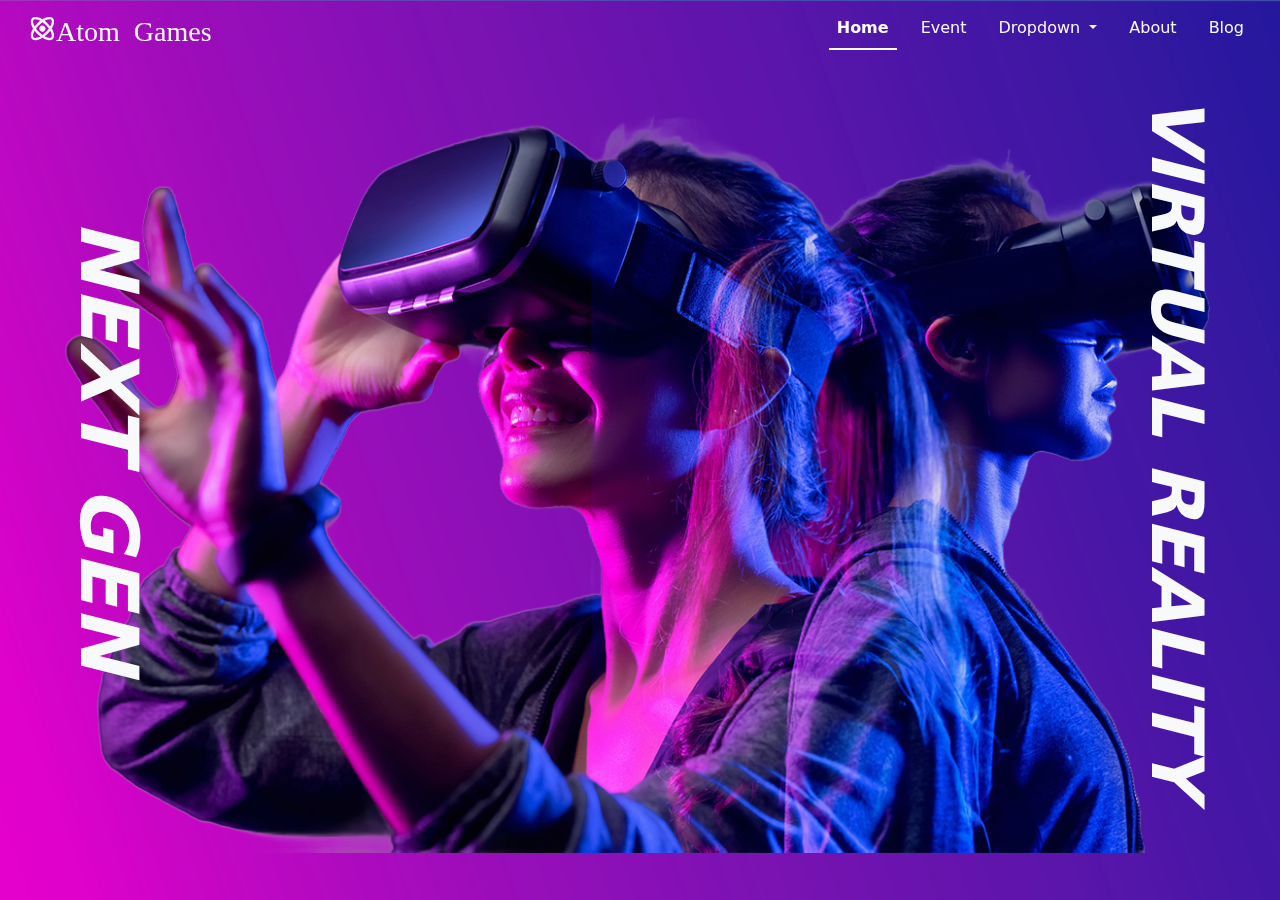
<file: project-responsive-header/index.html>
<!DOCTYPE html>
<html lang="en">
  <head>
    <meta charset="UTF-8" />
    <meta name="viewport" content="width=device-width, initial-scale=1.0" />
    <title>Responsive header</title>
    <link href="https://unpkg.com/boxicons@2.1.4/css/boxicons.min.css" rel="stylesheet" />
    <link href="https://cdn.jsdelivr.net/npm/bootstrap@5.3.3/dist/css/bootstrap.min.css" rel="stylesheet" />
    <link rel="stylesheet" href="./style.css" />
  </head>

  <body>
    <!------------------   N   A   V   I   G   A   T   I   O   N   -------------------->

    <header>
      <nav class="navbar navbar-expand-lg px-3 fixed-top z-3" data-bs-theme="dark">
        <div class="container-fluid">
          <i class="bx bx-atom navbar-brand text-capitalize text-light fs-3">atom games</i>

          <button class="navbar-toggler border-0" data-bs-toggle="collapse" data-bs-target="#my-navbar">
            <span class="navbar-toggler-icon fs-5 border-0"></span>
          </button>

          <div class="collapse navbar-collapse" id="my-navbar">
            <ul class="navbar-nav nav-underline ms-auto text-center text-capitalize">
              <li class="nav-item">
                <a href="#" class="nav-link active ">home</a>
              </li>
              <li class="nav-item">
                <a href="#" class="nav-link text-light">event</a>
              </li>
                <li class="nav-item dropdown">
                <a class="nav-link dropdown-toggle text-light" href="#" data-bs-toggle="dropdown"> Dropdown </a>
                <ul class="dropdown-menu">
                  <li><a class="dropdown-item" href="#">content-1</a></li>
                  <li><a class="dropdown-item" href="#">content-2</a></li>
                  <li><a class="dropdown-item" href="#">content-2</a></li>
                </ul>
              </li>
              <li class="nav-item">
                <a href="#" class="nav-link text-light">about</a>
              </li>
              <li class="nav-item">
                <a href="#" class="nav-link text-light">blog</a>
              </li>
            </ul>
          </div>
        </div>
      </nav>
    </header>

    <!------------------   N   A   V   I   G   A   T   I   O   N   -   E    N   D    ------------------->

    <!------------------ M   A   I   N   -   B  A   N   N   E   R -------------------->

    <div class="container-fluid">
      <div class="card bg-transparent border-0 py-0">
        <img src="./images/background-image-2.png" class="card-img img-fluid vh-100 w-100" style="object-fit: contain" alt="..." />
        <div class="card-img-overlay d-flex justify-content-between align-items-center px-5">
          <div>
            <h1 class="display-1 fw-bold text-uppercase text-light fst-italic">next gen</h1>
          </div>
          <div>
            <h1 class="display-2 fw-bold text-uppercase text-center text-light fst-italic">virtual reality</h1>
          </div>
        </div>
      </div>
    </div>
    <!------------------ M   A   I   N   -   B  A   N   N   E   R   -   E   N   D ------------------->

    <script src="https://cdn.jsdelivr.net/npm/bootstrap@5.3.3/dist/js/bootstrap.bundle.min.js"></script>
  </body>
</html>
</file>
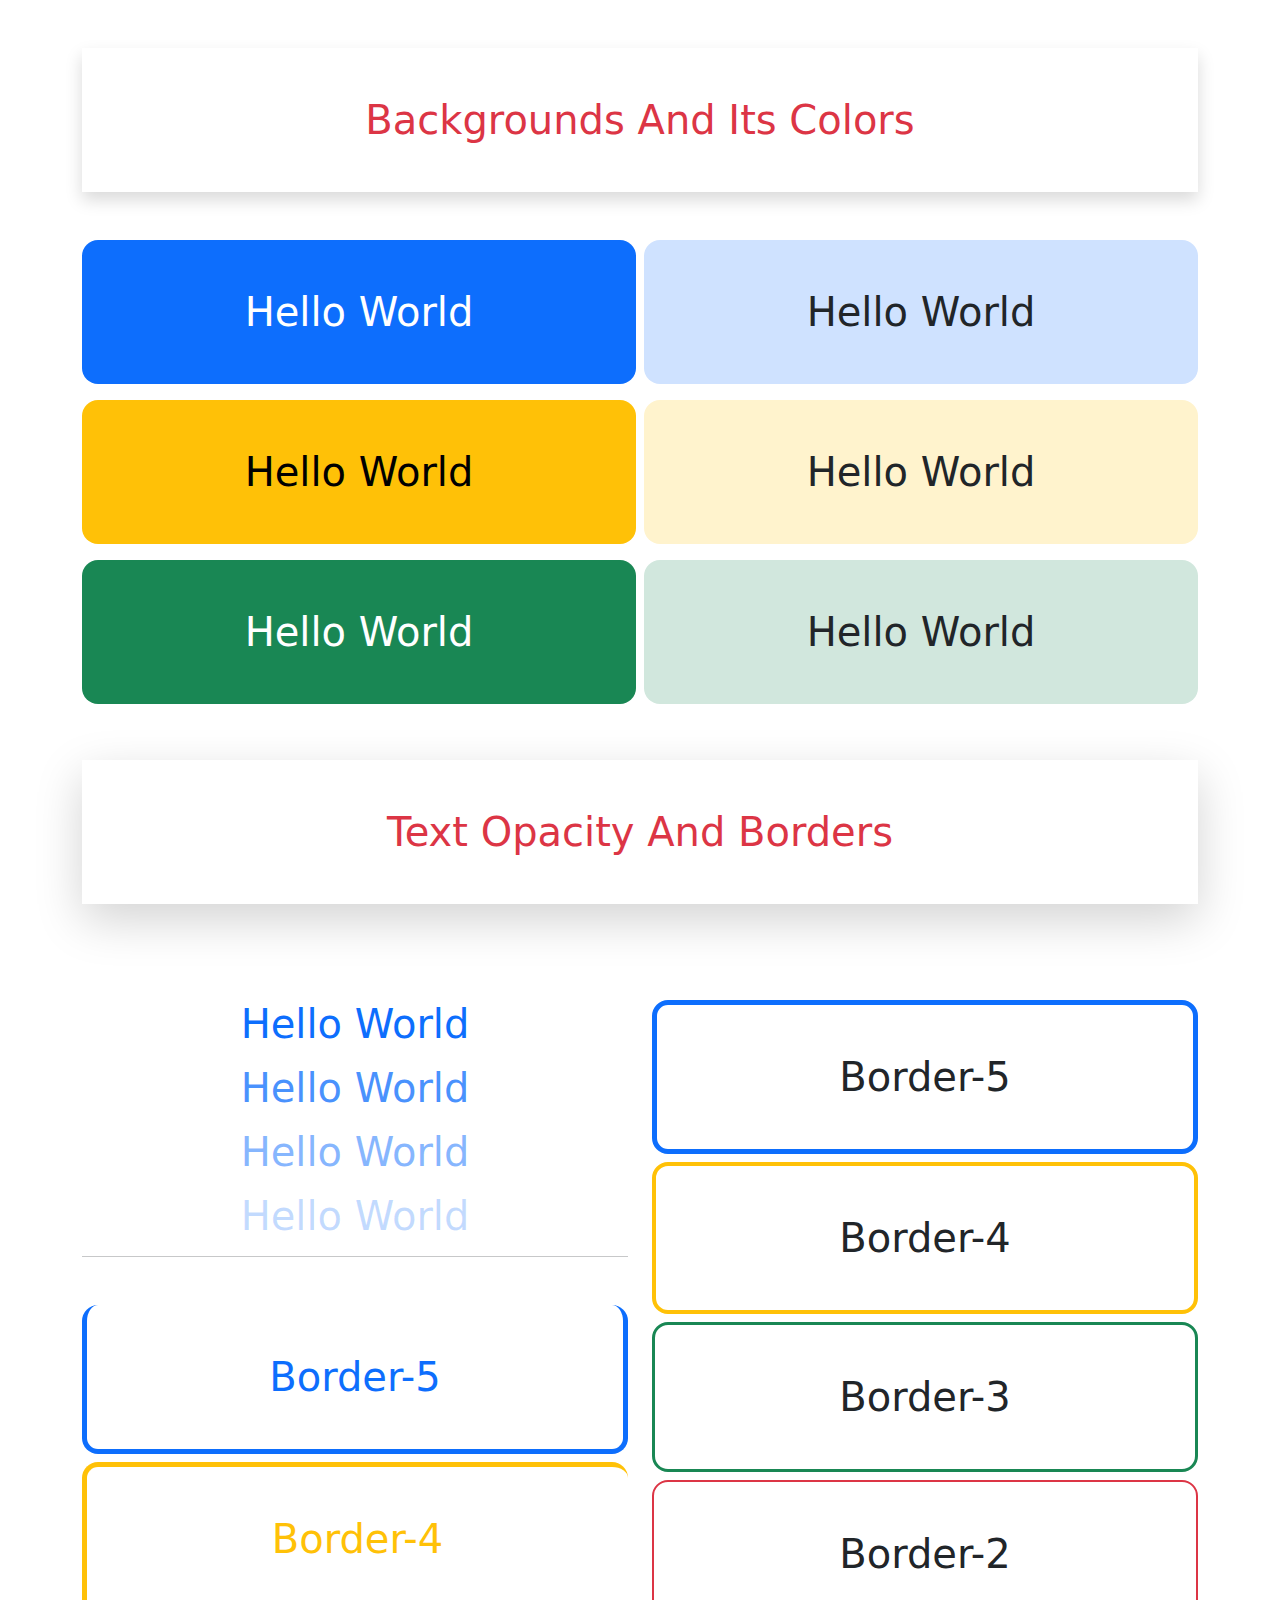
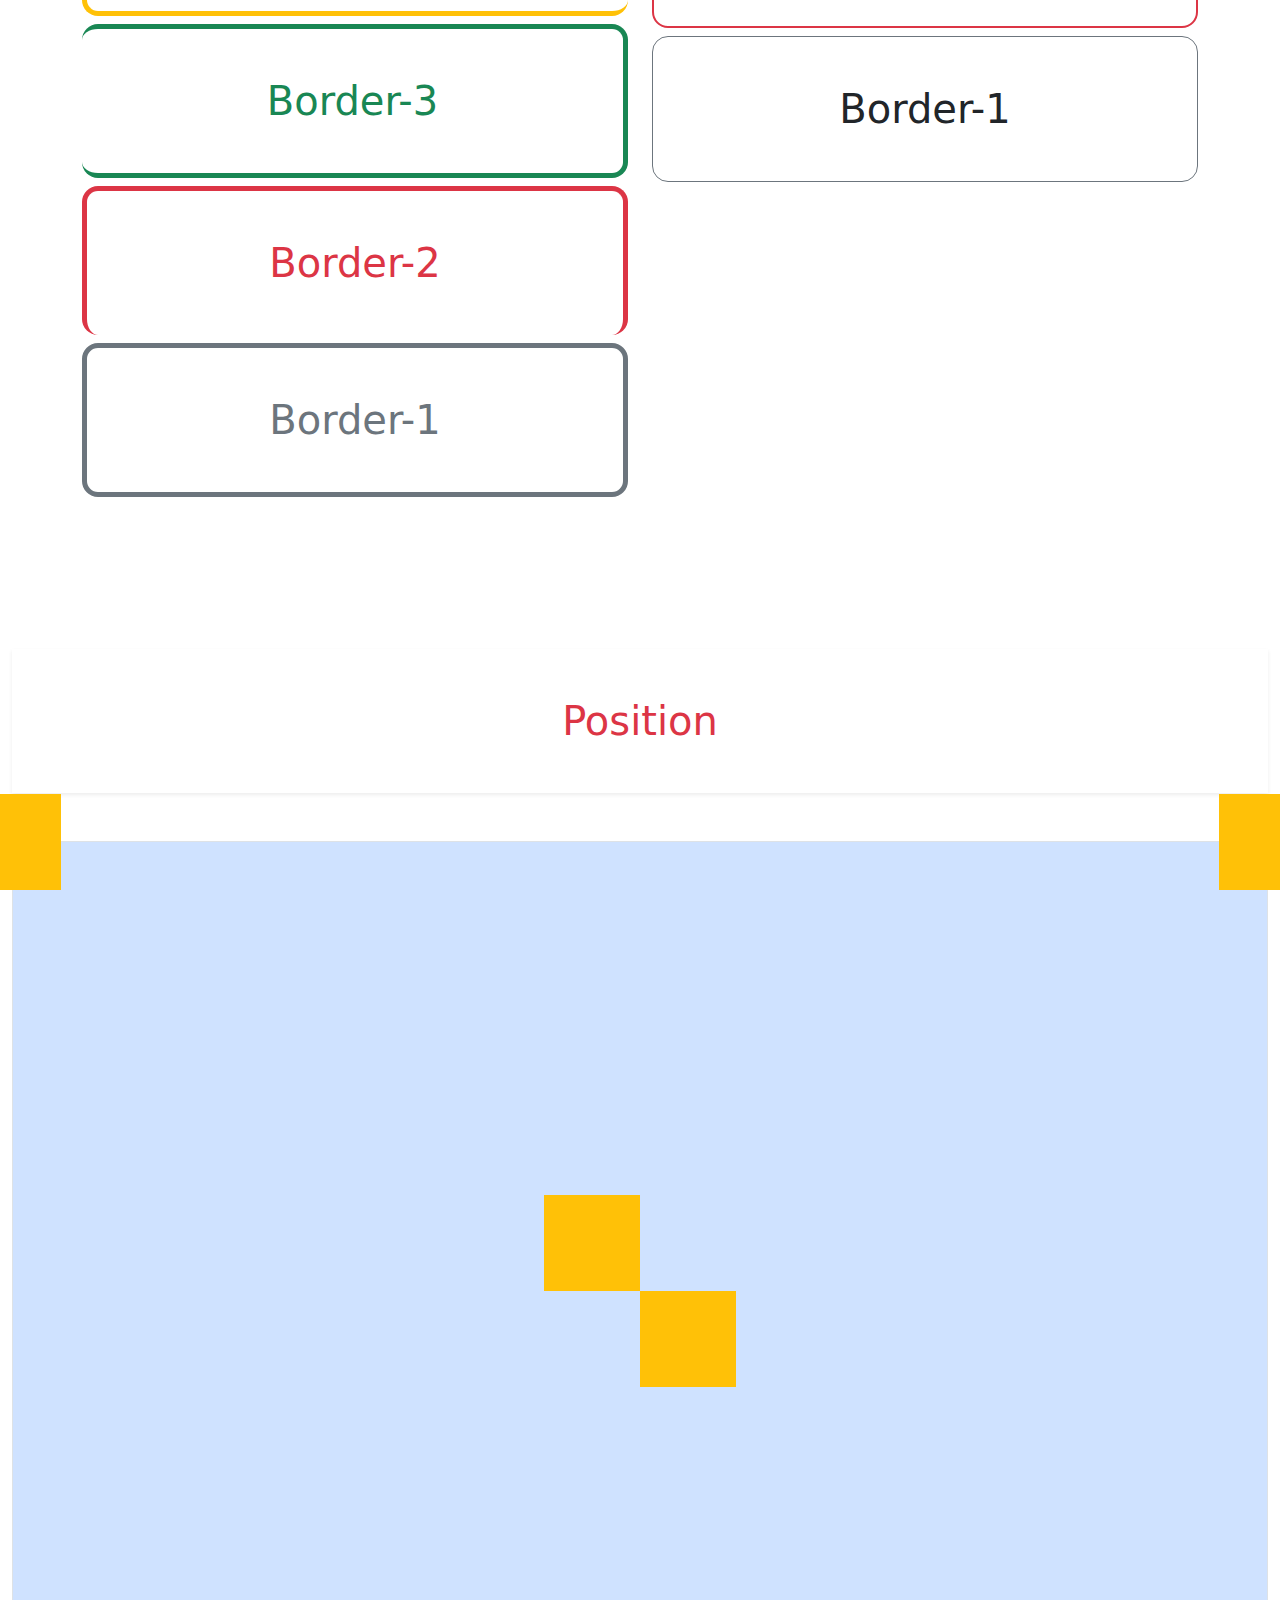
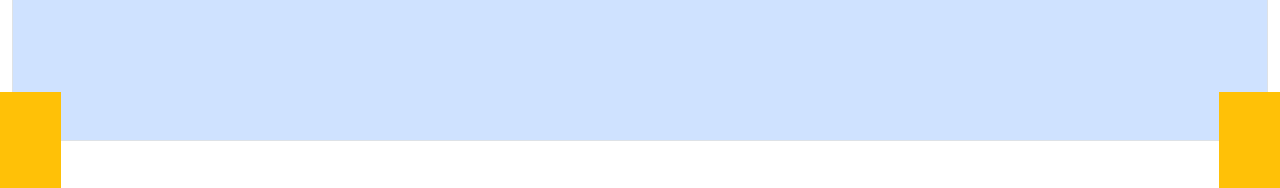
<file: utilities/index.html>
<!DOCTYPE html>
<html lang="en">
  <head>
    <meta charset="UTF-8" />
    <meta name="viewport" content="width=device-width, initial-scale=1.0" />
    <title>Document</title>
    <link
      href="https://cdn.jsdelivr.net/npm/bootstrap@5.3.3/dist/css/bootstrap.min.css"
      rel="stylesheet"
      integrity="sha384-QWTKZyjpPEjISv5WaRU9OFeRpok6YctnYmDr5pNlyT2bRjXh0JMhjY6hW+ALEwIH"
      crossorigin="anonymous"
    />
  </head>
  <body>
    <div class="container">
      <h1 class="text-danger text-center my-5 text-capitalize py-5 shadow">
        backgrounds and its colors
      </h1>
      <div class="row g-2">
        <div class="col-lg-6">
          <div
            class="box p-5 text-bg-primary text-center h1 text-capitalize rounded-4"
          >
            hello world
          </div>
        </div>
        <div class="col-lg-6">
          <div
            class="box p-5 bg-primary-subtle text-center h1 text-capitalize rounded-4"
          >
            hello world
          </div>
        </div>
        <div class="col-lg-6">
          <div
            class="box p-5 text-bg-warning text-center h1 text-capitalize rounded-4"
          >
            hello world
          </div>
        </div>
        <div class="col-lg-6">
          <div
            class="box p-5 bg-warning-subtle text-center h1 text-capitalize rounded-4"
          >
            hello world
          </div>
        </div>
        <div class="col-lg-6">
          <div
            class="box p-5 text-bg-success text-center h1 text-capitalize rounded-4"
          >
            hello world
          </div>
        </div>
        <div class="col-lg-6">
          <div
            class="box p-5 bg-success-subtle text-center h1 text-capitalize rounded-4"
          >
            hello world
          </div>
        </div>
      </div>

      <h1 class="text-danger text-capitalize text-center my-5 py-5 shadow-lg">
        text opacity and borders
      </h1>
      <div class="row py-5">
        <div class="col-lg-6 text-center h1">
          <p class="text-primary text-capitalize">hello world</p>
          <p class="text-primary text-capitalize text-opacity-75">
            hello world
          </p>
          <p class="text-primary text-capitalize text-opacity-50">
            hello world
          </p>
          <p class="text-primary text-capitalize text-opacity-25">
            hello world
          </p>

          <hr>

          <div class="my-5">
          <div
          class="box p-5 border border-top-0 border-5 border-primary text-primary text-center h1 text-capitalize rounded-4"
        >
          border-5
        </div>
        <div
          class="box p-5 border border-end-0 border-5 border-warning text-warning text-center h1 text-capitalize rounded-4"
        >
          border-4
        </div>
        <div
          class="box p-5 border border-start-0 border-5 border-success text-success text-center h1 text-capitalize rounded-4"
        >
          border-3
        </div>
        <div
          class="box p-5 border border-bottom-0 border-5 border-danger text-danger text-center h1 text-capitalize rounded-4"
        >
          border-2
        </div>
        <div
          class="box p-5 border border-5  border-secondary text-secondary text-center h1 text-capitalize rounded-4"
        >
          border-1
        </div>
      </div>
        </div>
        <div class="col-lg-6">
          <div
            class="box p-5 border border-5 border-primary text-center h1 text-capitalize rounded-4"
          >
            border-5
          </div>
          <div
            class="box p-5 border border-4 border-warning text-center h1 text-capitalize rounded-4"
          >
            border-4
          </div>
          <div
            class="box p-5 border border-3 border-success text-center h1 text-capitalize rounded-4"
          >
            border-3
          </div>
          <div
            class="box p-5 border border-2 border-danger text-center h1 text-capitalize rounded-4"
          >
            border-2
          </div>
          <div
            class="box p-5 border border-1 border-secondary text-center h1 text-capitalize rounded-4"
          >
            border-1
          </div>
        </div>
      </div>
    </div>

     <div class="container-fluid">
      <h1 class="text-danger text-center text-capitalize shadow-sm py-5 my-5">position</h1>
       <div class="content position-relative border bg-primary-subtle " style="height: 100vh;">
        <div class="position-absolute bg-warning p-5 top-0 start-0 translate-middle"></div>
        <div class="position-absolute bg-warning p-5 top-0 start-100 translate-middle"></div>
        <div class="position-absolute bg-warning p-5 top-50 start-50"></div>
        <div class="position-absolute bg-warning p-5 bottom-50 end-50"></div>
        <div class="position-absolute bg-warning p-5 top-100 start-0 translate-middle"></div>
        <div class="position-absolute bg-warning p-5 top-100 start-100 translate-middle"></div>
       </div>
     </div>

    <script
      src="https://cdn.jsdelivr.net/npm/bootstrap@5.3.3/dist/js/bootstrap.bundle.min.js"
      integrity="sha384-YvpcrYf0tY3lHB60NNkmXc5s9fDVZLESaAA55NDzOxhy9GkcIdslK1eN7N6jIeHz"
      crossorigin="anonymous"
    ></script>
  </body>
</html>
</file>
<file: project-responsive-header/style.css>
* {
  margin: 0%;
  padding: 0%;
  box-sizing: border-box;
  scrollbar-width: thin;
}

body {
  background-image: url("./images/BG\ RUSHABH2Artboard\ 1@3x.png");
  background-position: center;
  background-size: cover;
  background-repeat: no-repeat;
  background-attachment: fixed;
}

h1 {
  writing-mode: vertical-lr;
}

.dropdown-menu {
  background-image: url("./images/BG\ RUSHABH2Artboard\ 1@3x.png");
  background-position: center;
  background-size: cover;
  background-repeat: no-repeat;
}

@media (max-width: 768px) {
  h1 {
    writing-mode: horizontal-tb;
  }

  .card {
    display: flex;
    justify-content: center;
    align-items: center;
  }

  .card-img-overlay {
    flex-direction: column;
    justify-content: space-around !important;
  }

  .card {
    height: 100vh;
  }

  .navbar {
    background-image: url("./images/BG\ RUSHABH2Artboard\ 1@3x.png");
    background-position: center;
    background-size: cover;
    background-repeat: no-repeat;
  }
}
</file>
